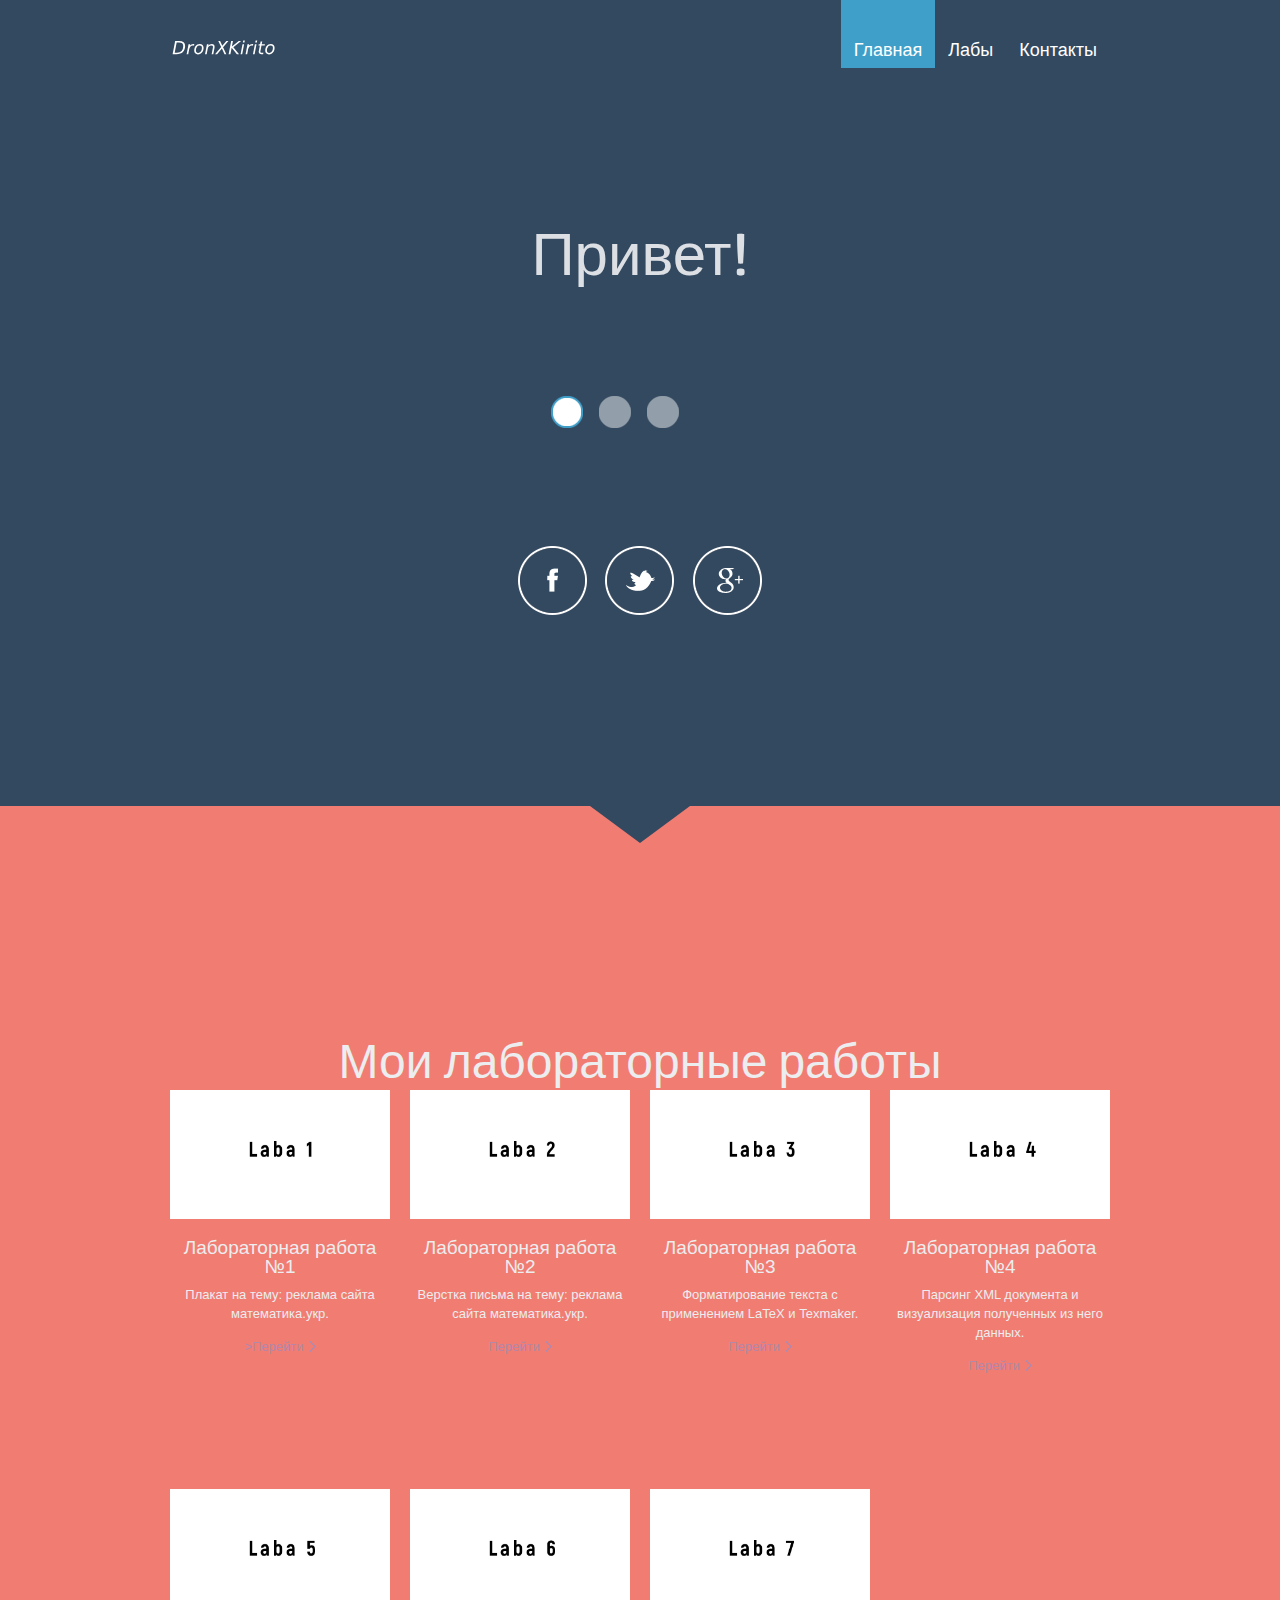
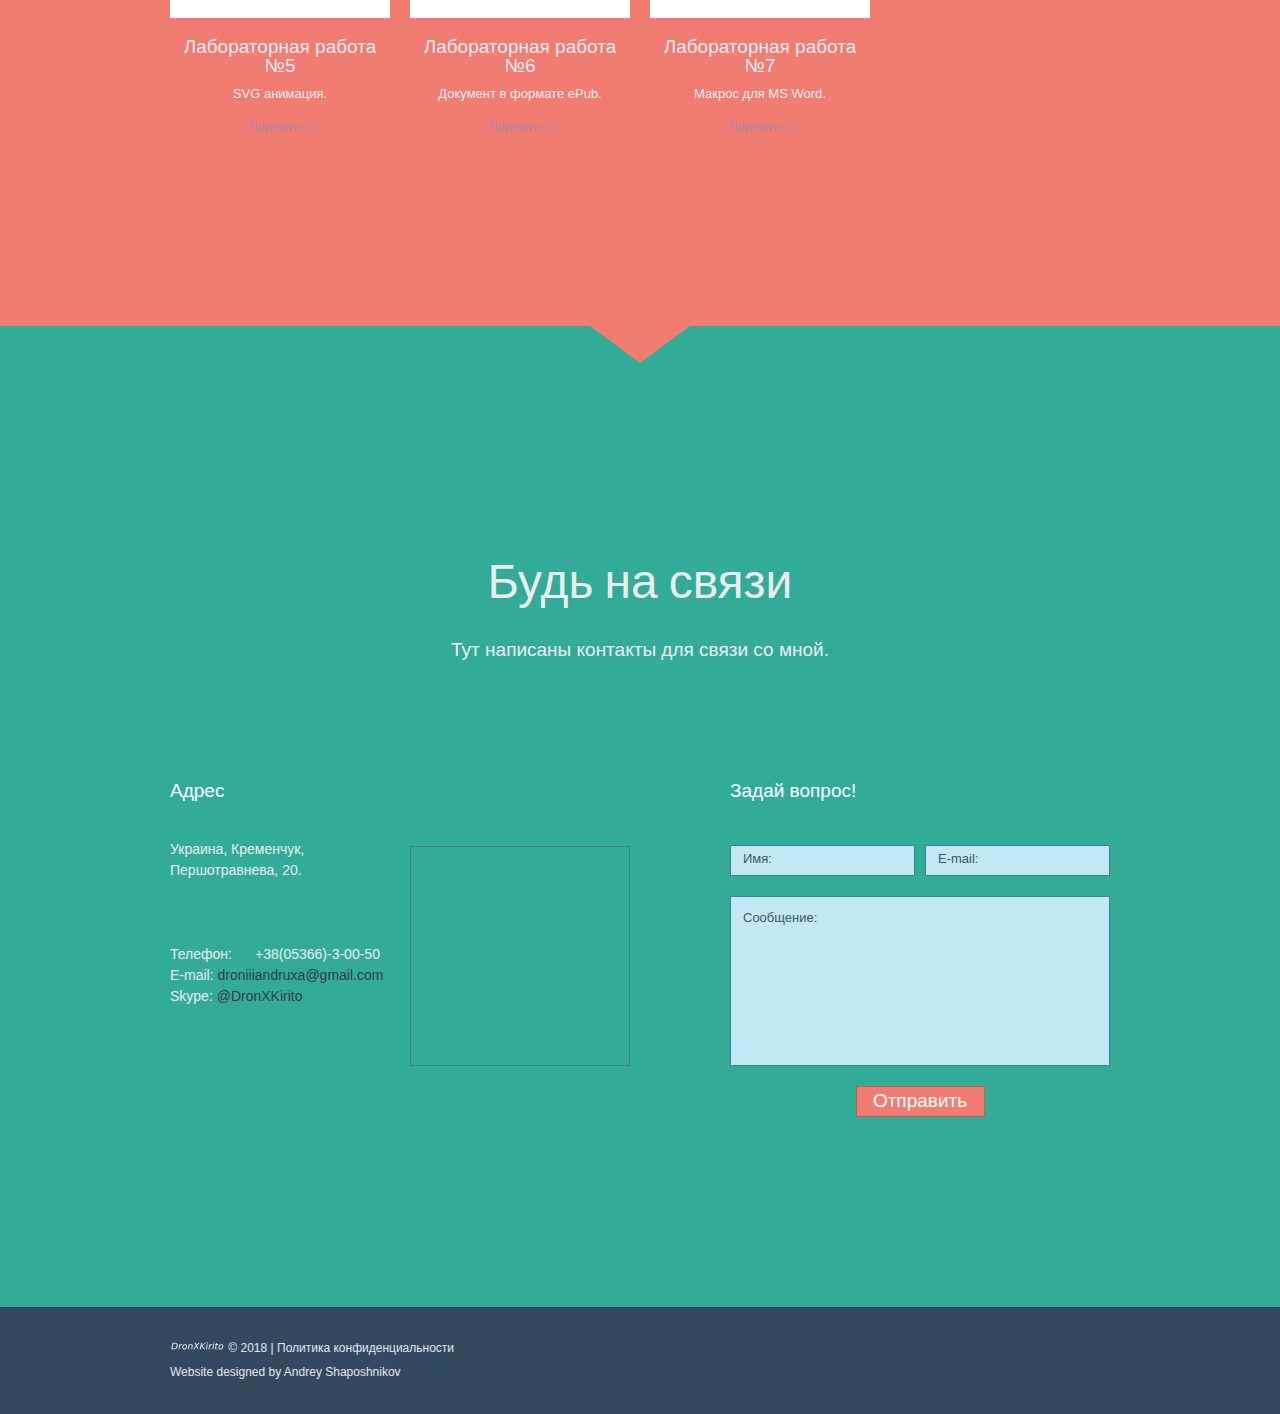
<file: index.html>
<!DOCTYPE html>
<html lang="en">
	<head>
		<meta charset="utf-8">
		<title>Моя страница</title>
		<link rel="icon" href="images/favicon.ico">
		<link rel="shortcut icon" href="images/favicon.ico" />
		<link rel="stylesheet" href="css/style.css">
		<link rel="stylesheet" href="css/camera.css">
		<link rel="stylesheet" href="css/form.css">
		<script src="js/jquery.js"></script>
		<script src="js/jquery-migrate-1.1.1.js"></script>
		<script src="js/superfish.js"></script>
		<script src="js/forms.js"></script>
		<script src="js/jquery.ui.totop.js"></script>
		<script src="js/jquery.equalheights.js"></script>
		<script src="js/jquery.easing.1.3.js"></script>
		<script src="js/jquery.ui.totop.js"></script>
		<script src="js/tms-0.4.1.js"></script>
		<script>
			$(document).ready(function(){
				$('.slider_wrapper')._TMS({
					show:0,
					pauseOnHover:false,
					prevBu:'.prev',
					nextBu:'.next',
					playBu:false,
					duration:800,
					preset:'fade',
					pagination:true,//'.pagination',true,'<ul></ul>'
					pagNums:false,
					slideshow:8000,
					numStatus:false,
					banners: 'fade',
					waitBannerAnimation:false,
					progressBar:false
				});
			});
			$(document).ready(function(){
				!function(){
			var map=[]
			 ,names=[]
			 ,win=$(window)
			 ,header=$('header')
			 ,currClass
			$('.content').each(function(n){
			 map[n]=this.offsetTop
			 names[n]=$(this).attr('id')
			})
			win
			 .on('scroll',function(){
				var i=0
				while(map[i++]<=win.scrollTop());
				if(currClass!==names[i-2])
				currClass=names[i-2]
				header.removeAttr("class").addClass(names[i-2])
			 })
			}(); });
					function goToByScroll(id){
				$('html,body').animate({scrollTop: $("#"+id).offset().top},'slow');
				}
				$(document).ready(function(){
					$().UItoTop({ easingType: 'easeOutQuart' });
				});
		</script>
		<!--[if lt IE 8]>
			<div style=' clear: both; text-align:center; position: relative;'>
				<a href="http://windows.microsoft.com/en-US/internet-explorer/products/ie/home?ocid=ie6_countdown_bannercode">
					<img src="http://storage.ie6countdown.com/assets/100/images/banners/warning_bar_0000_us.jpg" border="0" height="42" width="820" alt="You are using an outdated browser. For a faster, safer browsing experience, upgrade for free today." />
				</a>
			</div>
		<![endif]-->
		<!--[if lt IE 9]>
			<script src="js/html5shiv.js"></script>
			<link rel="stylesheet" media="screen" href="css/ie.css">
		<![endif]-->
	</head>
	<body class="">
<!--==============================header=================================-->
		<header class="page1">
			<div class="container_12">
				<div class="grid_12">
					<h1><a href="#" onClick="goToByScroll('page1'); return false;"><img src="images/logo.png" alt="Gerald Harris attorney at law"></a></h1>
					<div class="menu_block">
						<nav class="">
							<ul class="sf-menu">
								<li class="current men"><a onClick="goToByScroll('page1'); return false;" href="#">Главная </a> <strong class="hover"></strong></li>
								<li class=" men3"><a onClick="goToByScroll('page2'); return false;" href="#">Лабы</a> <strong class="hover"></strong></li>
								<li class=" men4"><a onClick="goToByScroll('page3'); return false;" href="#">Контакты</a> <strong class="hover"></strong></li>
							</ul>
						</nav>
						<div class="clear"></div>
					</div>
				</div>
				<div class="clear"></div>
			</div>
		</header>
<!--=======content================================-->
		<div id="page1" class="content">
			<div class="container_12">
				<div class="grid_12">
					<div class="slider_wrapper">
						<ul class="items">
							<li>
								<img src="images/spacer.gif" alt="">
								<div class="caption banner">
									<h2>Привет!</h2>
								</div>
							</li>
							<li>
								<img src="images/spacer.gif" alt="">
								<div class="caption banner">
									<h2>Я Андрей Шапошников</h2>
								</div>
							</li>
							<li>
								<img src="images/spacer.gif" alt="">
								<div class="caption banner">
									<h2>Видимо ты пришел посмотреть на мои лабораторные работы</h2>
								</div>
							</li>
						</ul>
					</div>
					<div class="socials">
						<a href="https://www.facebook.com/profile.php?id=100003878473260"></a>
						<a href="https://twitter.com/AlisonBrut"></a>
						<a href="https://vk.com/dronxgamer"></a>
					</div>
				</div>
			</div>
		</div>
		<div id="page2" class="content">
			<div class="container_12">
				<div class="grid_12">
					<h3>Мои лабораторные работы</h3>
				</div>
				<div class="companies">
					<div class="grid_3">
						<img src="images/01.jpg" alt="">
						<div class="text1">Лабораторная работа №1</div>Плакат на тему: реклама сайта математика.укр.
						<br>
						<a href="ooei/lb1/1.png" target="_blank;">>Перейти</a>
					</div>
					<div class="grid_3">
						<img src="images/02.jpg" alt="">
						<div class="text1">Лабораторная работа №2</div>Верстка письма на тему: реклама сайта математика.укр.
						<br>
						<a href="ooei/lb2/email.html" target="_blank;">Перейти</a>
					</div>
					<div class="grid_3">
						<img src="images/03.jpg" alt="">
						<div class="text1">Лабораторная работа №3</div>Форматирование текста с применением LaTeX и Texmaker.
						<br>
						<a href="ooei/lb3/latex.html" target="_blank;">Перейти</a>
					</div>
					<div class="grid_3">
						<img src="images/04.jpg" alt="">
						<div class="text1">Лабораторная работа №4</div>Парсинг XML документа и визуализация полученных из него данных.
						<br>
						<a href="ooei/lb4/index.html" target="_blank;">Перейти</a>
					</div>
					<div class="clear"></div>
					<div class="grid_3">
						<img src="images/05.jpg" alt="">
						<div class="text1">Лабораторная работа №5</div>SVG анимация.
						<br>
						<a href="ooei/lb5/svg.svg"target="_blank;">Перейти</a>
					</div>
					<div class="grid_3">
						<img src="images/06.jpg" alt="">
						<div class="text1">Лабораторная работа №6</div>Документ в формате ePub.
						<br>
						<a href="ooei/lb6/soi.epub" target="_blank;">Перейти</a>
					</div>
					<div class="grid_3">
						<img src="images/07.jpg" alt="">
						<div class="text1">Лабораторная работа №7</div>Макрос для MS Word.
						<br>
						<a href="ooei/lb7/MacrosForStudents.bas" target="_blank;">Перейти</a>
					</div>
				</div>
			</div>
		</div>
		<div id="page3" class="content">
			<div class="container_12">
				<div class="grid_12">
					<div class="slogan">
						<h3>Будь на связи</h3>
						<div class="text1">
							Тут написаны контакты для связи со мной.
						</div>
					</div>
				</div>
				<div class="clear"></div>
				<div class="map">
					<div class="grid_3">
						<div class="text1">Адрес</div>
						<address>
							<dl>
								<dt>Украина, Кременчук,<br>
								Першотравнева, 20.
								</dt>
								<dd><span>Телефон:</span>+38(05366)-3-00-50</dd>
								<dd>E-mail: <a href="mailto:droniiiandruxa@gmail.com" class="link-1">droniiiandruxa@gmail.com</a></dd>
								<dd>Skype: <a href="#" class="link-1">@DronXKirito</a></dd>
							</dl>
						</address>
					</div>
					<div class="grid_3">
						<div class="text1">&nbsp;</div>
						<figure class="">
							<iframe src="https://www.google.com/maps/embed?pb=!1m18!1m12!1m3!1d2614.3843253507457!2d33.40814291589439!3d49.06032887930783!2m3!1f0!2f0!3f0!3m2!1i1024!2i768!4f13.1!3m3!1m2!1s0x40d7532e40cec9b3%3A0x913d31e0806da704!2sPershotravneva+St%2C+20%2C+Kremenchuk%2C+Poltavs&#39;ka+oblast%2C+Ukraine%2C+39600!5e0!3m2!1sen!2sus!4v1528974713439" width="600" height="450" frameborder="0" style="border:0" allowfullscreen></iframe>
						</figure>
					</div>
					<div class="grid_5 prefix_1">
						<div class="text1">Задай вопрос!</div>
						<form id="form">
						<div class="success_wrapper">
						<div class="success">Отправлена!<br>
						<strong>Я скоро свяжусь с вами.</strong> </div></div>
						<fieldset>
						<label class="name">
						<input type="text" value="Имя:">
						<br class="clear">
						<span class="error error-empty">*Это недопустимое имя.</span><span class="empty error-empty">*Это поле обязательно заполнить!</span> </label>
						<label class="email">
						<input type="text" value="E-mail:">
						<br class="clear">
						<span class="error error-empty">*Это недопустимый email.</span><span class="empty error-empty">*Это поле обязательно заполнить!</span> </label>
						<label class="message">
						<textarea>Сообщение:</textarea>
						<br class="clear">
						<span class="error">*Сообщение слишком короткое.</span> <span class="empty">*Это поле обязательно заполнить!</span> </label>
						<div class="clear"></div>
						<div class="btns"><a data-type="submit" class="link1">Отправить</a>
						<div class="clear"></div>
						</div></fieldset></form>
					</div>
					<div class="clear"></div>
				</div>
			</div>
		</div>
<!--==============================footer=================================-->
		<footer>
			<div class="container_12">
				<div class="grid_12">
					<div class="copy">
						<a onClick="goToByScroll('page1'); return false;" href="#"><img src="images/footer_logo.png" alt=""></a>  &copy; 2018 | <a href="#">Политика конфиденциальности</a> <br> Website designed by Andrey Shaposhnikov
					</div>
				</div>
				<div class="clear"></div>
			</div>
		</footer>
	</body>
</html>
</file>
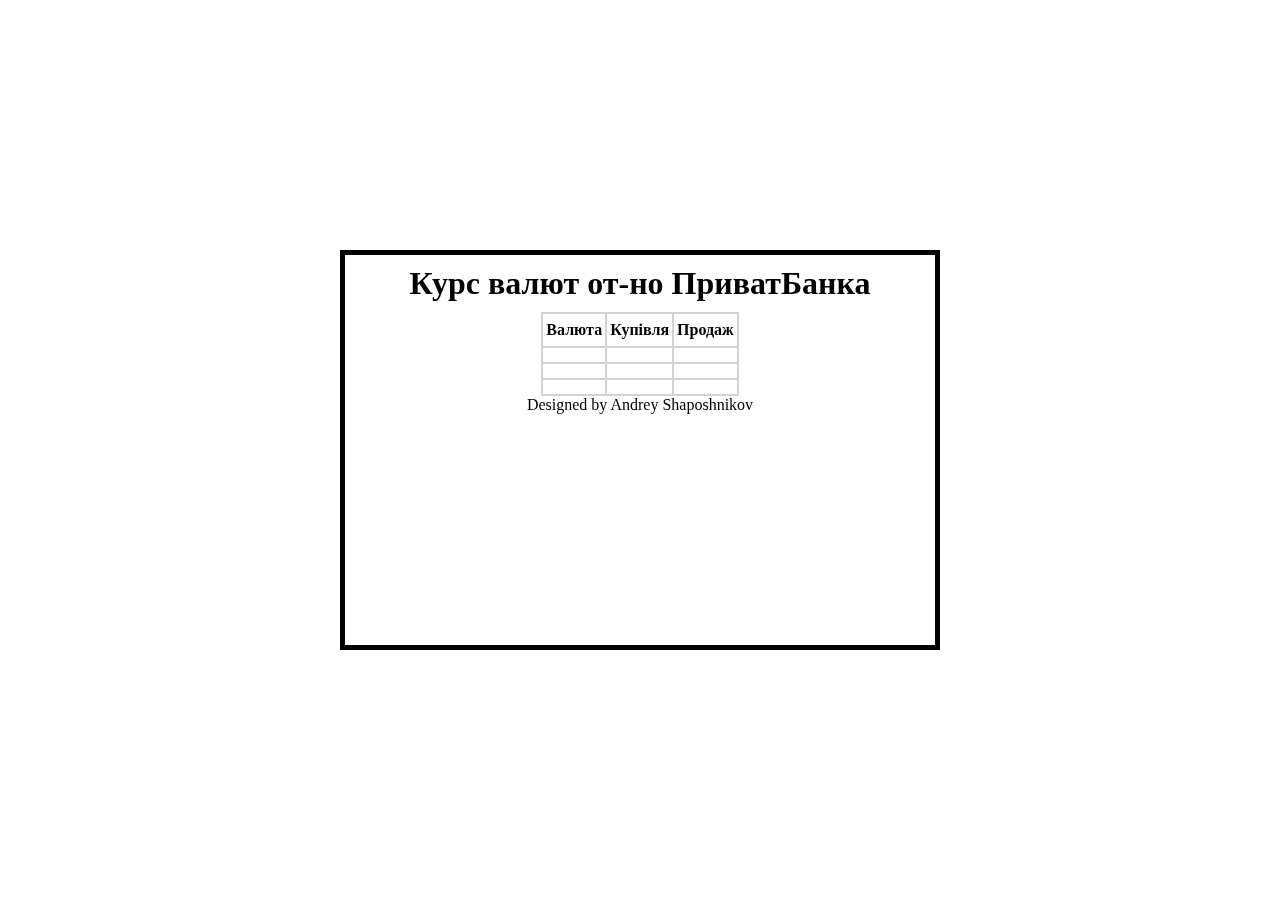
<file: ooei/lb4/index.html>
<!DOCTYPE html>
<html lang="ru">

<head>
    <meta charset="UTF-8">
    <meta name="viewport" content="width=device-width, initial-scale=1">
    <title>parcer</title>
    <meta name="description" content="PrivateBank">
    <meta http-equiv="X-UA-Compatible" content="IE=edge">
    <link href="style.css" type="text/css" rel="stylesheet">
    <script type="text/javascript" src="main.js"></script>
</head>

<body>
	<div>
        <h1>Курс валют от-но ПриватБанка</h1>
        <table id="myTable" class="main">
            <thead>
                <tr>
                    <th>Валюта</th>
                    <th>Купівля</th>
                    <th>Продаж</th>
                    
                </tr>
            </thead>
            <tbody class="tb">
                <tr>
                    <td></td>
                    <td></td>
                    <td></td>
                </tr>
                <tr>
                    <td></td>
                    <td></td>
                    <td></td>
                </tr>
                <tr>
                    <td></td>
                    <td></td>
                    <td></td>
                </tr>
            </tbody>
        </table>
		<div id="footer">
			<ul class="links">
				Designed by Andrey Shaposhnikov
			</ul>
		</div>
	</div>
</body>
</html>
</file>
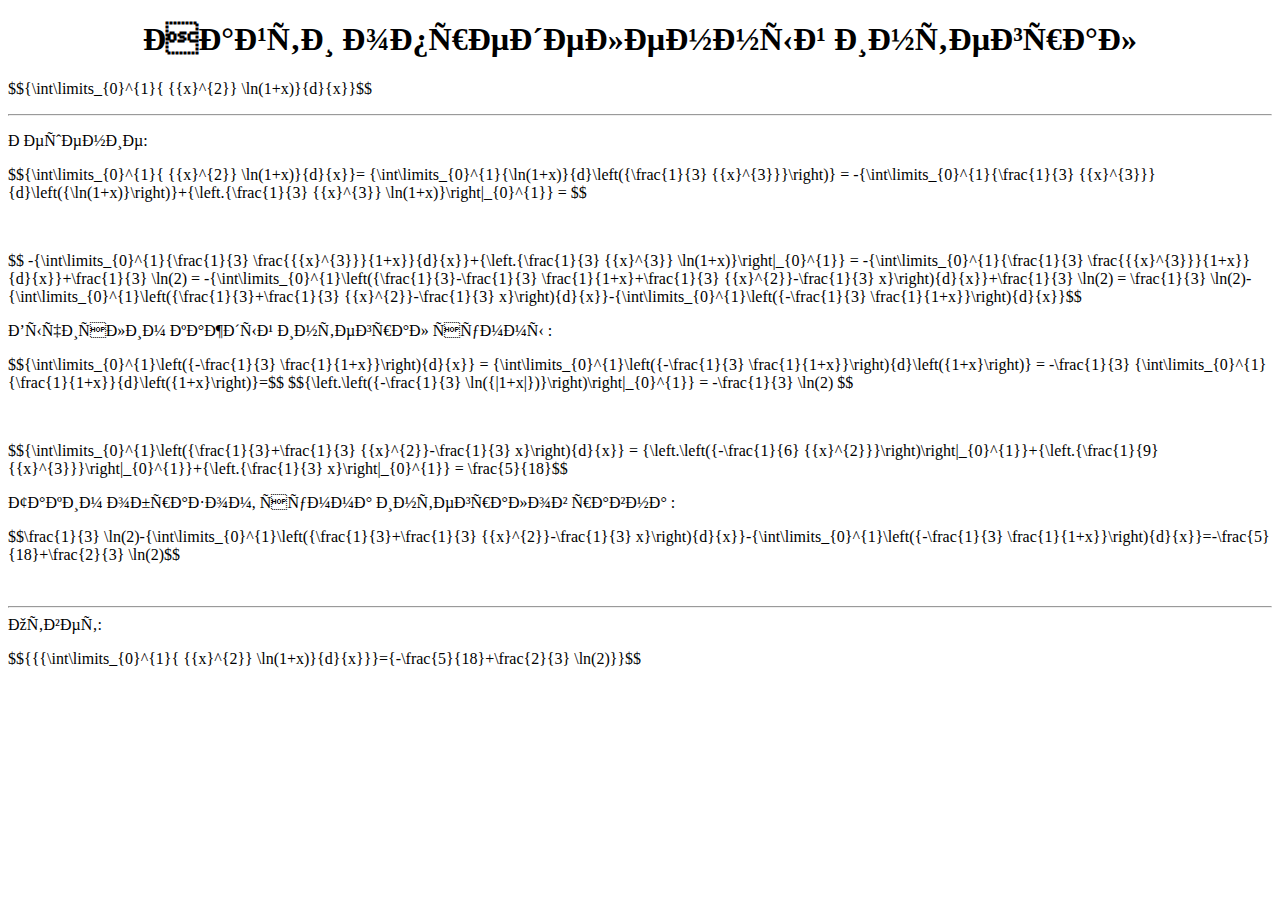
<file: ooei/lb3/latex.html>
<!DOCTYPE html>
<html>
	<head>
		<title>Лаба&#8470;3 - Latex</title>
		<meta http-equiv="Content-Type" content="text/html; charset=UTF-7" />
		<meta http-equiv="X-UA-Compatible" content="IE=edge" />
		<meta name="viewport" content="width=device-width, initial-scale=1">
		<script type="text/x-mathjax-config">
		  MathJax.Hub.Config({tex2jax: {inlineMath: [['$','$'], ['\\(','\\)']]}});
		</script>
		<script type="text/javascript" async
		  src="https://cdn.mathjax.org/mathjax/latest/MathJax.js?config=TeX-AMS_CHTML">
		</script>
		<style>
		h1 {text-align:center}
		h2 {
		  font-weight: bold;
		  padding: .2em .5em;
		  margin-top: 1.5em;
		  border-top: 3px solid;
		  border-bottom: 2px solid;
		}
		</style>
	</head>
	<body>
		<div class="header"></div>
		<h1>Найти определенный интеграл</h1>
		<p>$${\int\limits_{0}^{1}{ {{x}^{2}} \ln(1+x)}{d}{x}}$$</p>
		<hr>
		<p>
			Решение:
		</p>
		<p>
			$${\int\limits_{0}^{1}{ {{x}^{2}} \ln(1+x)}{d}{x}}= {\int\limits_{0}^{1}{\ln(1+x)}{d}\left({\frac{1}{3}  {{x}^{3}}}\right)} = -{\int\limits_{0}^{1}{\frac{1}{3}  {{x}^{3}}}{d}\left({\ln(1+x)}\right)}+{\left.{\frac{1}{3}  {{x}^{3}} \ln(1+x)}\right|_{0}^{1}} = $$
		</p>
		<br> 
		<p>	$$ -{\int\limits_{0}^{1}{\frac{1}{3} \frac{{{x}^{3}}}{1+x}}{d}{x}}+{\left.{\frac{1}{3}  {{x}^{3}} \ln(1+x)}\right|_{0}^{1}} = -{\int\limits_{0}^{1}{\frac{1}{3} \frac{{{x}^{3}}}{1+x}}{d}{x}}+\frac{1}{3} \ln(2) = -{\int\limits_{0}^{1}\left({\frac{1}{3}-\frac{1}{3} \frac{1}{1+x}+\frac{1}{3} {{x}^{2}}-\frac{1}{3} x}\right){d}{x}}+\frac{1}{3} \ln(2) = \frac{1}{3} \ln(2)-{\int\limits_{0}^{1}\left({\frac{1}{3}+\frac{1}{3} {{x}^{2}}-\frac{1}{3} x}\right){d}{x}}-{\int\limits_{0}^{1}\left({-\frac{1}{3} \frac{1}{1+x}}\right){d}{x}}$$
		</p>
		<p>Вычислим каждый интеграл суммы :
		<p>
			$${\int\limits_{0}^{1}\left({-\frac{1}{3} \frac{1}{1+x}}\right){d}{x}} = {\int\limits_{0}^{1}\left({-\frac{1}{3} \frac{1}{1+x}}\right){d}\left({1+x}\right)} = -\frac{1}{3}  {\int\limits_{0}^{1}{\frac{1}{1+x}}{d}\left({1+x}\right)}=$$
			$${\left.\left({-\frac{1}{3}  \ln({|1+x|})}\right)\right|_{0}^{1}} = -\frac{1}{3}  \ln(2) $$
			
		</p>
		<br>
		<p>
			$${\int\limits_{0}^{1}\left({\frac{1}{3}+\frac{1}{3} {{x}^{2}}-\frac{1}{3} x}\right){d}{x}} = {\left.\left({-\frac{1}{6}  {{x}^{2}}}\right)\right|_{0}^{1}}+{\left.{\frac{1}{9}  {{x}^{3}}}\right|_{0}^{1}}+{\left.{\frac{1}{3}  x}\right|_{0}^{1}} = \frac{5}{18}$$
		</p>
		<p>Таким образом, сумма интегралов равна  :
		<p>$$\frac{1}{3} \ln(2)-{\int\limits_{0}^{1}\left({\frac{1}{3}+\frac{1}{3} {{x}^{2}}-\frac{1}{3} x}\right){d}{x}}-{\int\limits_{0}^{1}\left({-\frac{1}{3} \frac{1}{1+x}}\right){d}{x}}=-\frac{5}{18}+\frac{2}{3} \ln(2)$$</p>
		<br>
		<hr>
		Ответ:
		<p>$${{{\int\limits_{0}^{1}{ {{x}^{2}} \ln(1+x)}{d}{x}}}={-\frac{5}{18}+\frac{2}{3} \ln(2)}}$$</p>
	</body>
</html>
</file>
<file: css/camera.css>
/**************************
*
*	GENERAL
*
**************************/



.slider_wrapper {
	overflow: hidden;
	position: relative;
	z-index: 0;
	width: 940px;
	height: 376px;

}

.camera_target_content {
	overflow: visible !important;

}

.camera_wrap {
	overflow: hidden;
	display: none;
	position: relative;
	overflow: visible !important;
	z-index: 0;
	margin-bottom: 0 !important;
}

.camera_wrap img {
	max-width: 10000px;
}

.camera_fakehover {
	height: 100%;
	min-height: 60px;
	position: relative;
	width: 100%;
	z-index: 1;
}
.camera_wrap {
	width: 100%;
}
.camera_src {
	display: none;
}
.cameraCont, .cameraContents {
	height: 100%;
	position: relative;
	width: 100%;
	z-index: 1;
}
.cameraSlide {
	bottom: 0;
	left: 0;
	position: absolute;
	right: 0;
	top: 0;
	width: 100%;
}
.cameraContent {
	bottom: 0;
	display: none;
	left: 0;
	position: absolute;
	right: 0;
	top: 0;
	width: 100%;
}
.camera_target {
	bottom: 0;
	height: 100%;
	left: 0;
	overflow: hidden;
	position: absolute;
	right: 0;
	text-align: left;
	top: 0;
	width: 100%;
	z-index: 0;
}
.camera_overlayer {
	bottom: 0;
	height: 100%;
	left: 0;
	overflow: hidden;
	position: absolute;
	right: 0;
	top: 0;
	width: 100%;
	z-index: 0;
}
.camera_target_content {
	bottom: 0;
	left: 0;
	overflow: hidden;
	position: absolute;
	right: 0;
	top: 0;
	z-index: 2;
}
.camera_target_content .camera_link {
    background: url(../images/blank.gif);
	display: block;
	height: 100%;
	text-decoration: none;
}
.camera_loader {
    background: #fff url(../images/camera-loader.gif) no-repeat center;
	background: rgba(255, 255, 255, 0.9) url(../images/camera-loader.gif) no-repeat center;
	border: 1px solid #ffffff;
	border-radius: 18px;
	height: 36px;
	left: 50%;
	overflow: hidden;
	position: absolute;
	margin: -18px 0 0 -18px;
	top: 50%;
	width: 36px;
	z-index: 3;
}

.camera_nav_cont {
	height: 65px;
	overflow: hidden;
	position: absolute;
	right: 9px;
	top: 15px;
	width: 120px;
	z-index: 4;
}
.camerarelative {
	overflow: hidden;
	position: relative;
}
.imgFake {
	cursor: pointer;
}
.camera_commands > .camera_stop {
	display: none;	
}


.slide_wrapper .camera_prev{
	background: url(../images/prevnext_bg.png) 0 0 repeat;
	width: 70px;	
	top: 0 !important;
	height: auto !important;
	bottom: 0;
	left: -80px;
	display: block;
	position: absolute;
	opacity: 1 !important;
	transition: 0.5s ease;
	-o-transition: 0.5s ease;
	-webkit-transition: 0.5s ease;
}

.slide_wrapper .camera_prev>span {
	background: url(../images/prev.png) center 0 no-repeat;
	top: 50%;
		
	margin-top: -10px;
	position: absolute;
	display: block;
	height: 20px;
	left: 0;
	right: 0;
}

.slide_wrapper .camera_next>span {
	background: url(../images/next.png) center 0 no-repeat;
	top: 50%;
	margin-top: -10px;
	position: absolute;
	display: block;
	left: 0;
	right: 0;
	height: 20px;
}



.slide_wrapper .camera_next {
	background: url(../images/prevnext_bg.png) 0 0 repeat;
	width: 70px;	
	top: 0  !important;
	bottom: 0;
	height: auto !important;

	right: -80px;
	display: block;
	position: absolute;
	opacity: 1 !important;
	transition: 0.5s ease;
	-o-transition: 0.5s ease;
	-webkit-transition: 0.5s ease;
}

.camera_thumbs_cont {
	z-index: 999;
	position: relative;
}


.camera_thumbs_cont > div {
	float: left;
	width: 100%;

}
.camera_thumbs_cont ul {
	overflow: hidden;
	position: relative;
	margin: 0 !important;
	margin-left: -80px !important;
	margin-top: -35px !important;
	text-align: center;
	background-color: #b8684f;
}
.camera_thumbs_cont ul li {
	
	display: inline;
}
.camera_thumbs_cont ul li > img {
	cursor: pointer;
	vertical-align:bottom;
	transition: 0.5s ease;
	-o-transition: 0.5s ease;
	-webkit-transition: 0.5s ease;
}
.camera_clear {
	display: block;
	clear: both;
}
.showIt {
	display: none;
}
.camera_clear {
	clear: both;
	display: block;
	height: 1px;
	margin: -1px 0 25px;
	position: relative;
}



.caption {
	left: 0px;
	right: 0px;
	top: 0;
	bottom: 0;
	position: absolute;
	z-index: 1 !important;

}




.pagination  {
	display: block;
	position: absolute;
	left: 50%;
	bottom: 73px;
	width: 178px;
	height: 32px;
	margin-left: -89px;
	overflow: hidden;
	right: 0;
	z-index: 999;
	text-align: left;

}

.camera_pag_ul {
 	overflow: hidden;


}

.pagination li {
	float: left;
}

.pagination li+li {
	margin-left: 16px;
}

.pagination li a {
	display: block;
	width: 32px;
	cursor: pointer;
	height: 32px;
	background: url(../images/pagination.png) right 0 no-repeat;
	overflow: hidden;
	color: transparent;
	text-indent: -100px;
	transition: 0s ease;
	-o-transition: 0s ease;
	-webkit-transition: 0s ease;
}

.pagination li a:hover, .pagination li.current a {
	background-position: 0 0;
	cursor: pointer;
}
/**************************
*
*	COLORS & SKINS
*
**************************/
/**************************


.camera_prev {
	display: block;
	position: absolute;
	background: url(../images/prevnext.png) 0 0 no-repeat;
	width: 48px;
	height: 48px;
	top: 19px;
	right: 92px;
	z-index: 999;
	opacity:  1 !important;
	transition: 0s ease;
	-o-transition: 0. ease;
	-webkit-transition: 0s ease;
}


.camera_next {
	right: 40px;
	display: block;
	position: absolute;
	background: url(../images/prevnext.png) right bottom no-repeat;
		width: 48px;
	height: 48px;
	top: 19px;
	right: 42px;
	z-index: 999;
	transition: 0s ease;
	-o-transition: 0s ease;
	-webkit-transition: 0s ease;
	opacity: 1 !important;

}


.camera_next:hover {
	cursor: pointer;
	background-position: right 0;
}

.camera_prev:hover {
	cursor: pointer;
	background-position: 0 bottom;
}


**************************/
</file>
<file: css/form.css>
/****Form****/

#form {
padding-top: 6px;
}

#form input {
	color:#39596e;
	 border: 1px solid #3c7f9f;
	 padding: 4px 12px 9px;
	background-color: #c2e8f4;
	width: 100%;
	height: 31px;
	float:left;
	font: 13px/18px  Arial, Helvetica, sans-serif;
	box-sizing: border-box;
	-moz-box-sizing: border-box; /*Firefox 1-3*/
	-webkit-box-sizing: border-box; /* Safari */
}

#form textarea {
	color:#39596e;
	height: 170px;
	overflow: auto;
	background-color: #c2e8f4;
	 border: 1px solid #3c7f9f;
	 padding: 12px 12px 9px;
	width: 100%;
	position: relative;
	resize:none;
	box-sizing: border-box;
	-moz-box-sizing: border-box; /*Firefox 1-3*/
	-webkit-box-sizing: border-box; /* Safari */
	float:left;
	font: 13px/18px  Arial, Helvetica, sans-serif;
	margin: 0;
	
}
#form label {
	position:relative;
	display: block;
	min-height: 51px;
	width: 185px;
	float: left;
}


.email {
	margin-left: 10px;
}






#form .error, #form .empty {
	color: #FF0000;
	display: none;
	font-size: 11px;
	line-height:14px;
	width:auto;
	position: absolute;
	z-index: 999;
	right: 5px;
	bottom: 4px;
	float:left;
}

#form .message .error, #form .message .empty {
	bottom: -16px;
}

#form .error-empty {
	display:none;
	float:left;
}

.btns {
	position:relative;
	padding-top: 20px;
	text-align: center;

}


.btns a {
	display: inline-block;
	font-size: 19px;
	line-height: 18px;
	background-color: #f17c72;
	border: 1px solid #b76058;
	min-width: 107px;
	padding: 5px 10px 6px;
	color: #fff;
	cursor: pointer;
}

.btns a:hover {
	background-color: #c2e8f4;
	border-color: #3c7f9f;
	color: #39596e;
}

#form .message {
	width: 100%;
}

#form .btns span {
	display: inline-block;
	width: 13px;
}


.message br {
	height: 0;
	line-height: 0;
}

#form .success {
	display: none;
	position: absolute;
	width: 100%;
	color:#39596e;

	 border: 1px solid #3c7f9f;

	background-color: #c2e8f4;

	text-align: center;
	padding: 20px 10px;
	z-index: 999;
	box-sizing: border-box;
	-moz-box-sizing: border-box; /*Firefox 1-3*/
	-webkit-box-sizing: border-box; /* Safari */
}



.success_wrapper {
	position: relative;	
}
</file>
<file: css/ie.css>
@import url(//fonts.googleapis.com/css?family=Signika:400);
@import url(//fonts.googleapis.com/css?family=Signika:300);
@import url(//fonts.googleapis.com/css?family=Signika:600);
@import url(//fonts.googleapis.com/css?family=Signika:700);



.box img { behavior:url(js/PIE.htc); position:relative;}

.socials a:hover, .socials1 a:hover {
	filter:progid:DXImageTransform.Microsoft.Alpha(opacity=50);

}
</file>
<file: ooei/lb4/style.css>
html {
    box-sizing: border-box; }

*,
*:after,
*:before {
  box-sizing: inherit; }

* {
  padding: 0;
  margin: 0;
  }
  
body {
	border: solid 5px black;
    position: fixed;
    left: 50%;
    top: 50%;
    z-index: 100;

    height: 400px;
    margin-top: -200px;

    width: 600px;
    margin-left: -300px;
}
  
h1{
  margin: 10px 0;
  text-align: center;
}

.main {
  text-align: center;
  border-collapse: collapse;
  margin: 0 auto; }
  
  .main th {
    font-weight: 800;
    padding: 7px 3px;
    border:2px solid lightgray;}
	
  .main td{
    padding: 7px 2px; 
    border:2px solid lightgray;
  }

.links {
	text-align: center;
}
</file>
<file: css/style.css>
/**/
@import url(//fonts.googleapis.com/css?family=Signika:400,300,600,700);
/* 'Signika', sans-serif */

@import "../css/reset.css";
@import "../css/grid.css";
@import "../css/superfish.css";

input {
	outline:  none !important;
}


html {
	width: 100%;
}

 a[href^="tel:"] {
color: inherit;
text-decoration:none;
}

* {
	-webkit-text-size-adjust: none;
}


body {
	font: 13px/19px  Arial, Helvetica, sans-serif;
	color:#ecedef;
	position:relative;
	min-width:960px;
	background: #334960;
}

.ic {
	border:0;
	float:right;
	background:#fff;
	color:#f00;
	width:50%;
	line-height:10px;
	font-size:10px;
	margin:-220% 0 0 0;
	overflow:hidden;
	padding:0
}

h1, h2, h3, h4, h5, h6 {
	font-weight: normal;
	font-family: 'Signika', sans-serif;
	color: #ecedef;
}

h2 {
	font-size: 60px;
	padding-top: 101px;
	line-height: 60px;
	text-align: center;
}

h3 {
	font-size: 48px;
	line-height: 54px;
}

p {
	margin-bottom: 19px;
}

img {
	max-width: 100%;
}

address {
	font-style: normal;
}
ul {
	padding: 0;
	margin: 0;
	list-style: none;
}

ul.list{

}

/*links*/

a {
	text-decoration: none;
	color: inherit;
	outline: none;
	transition: 0.5s ease;
	-o-transition: 0.5s ease;
	-webkit-transition: 0.5s ease;
}

a:hover {
	color: #334960;
	
}

/*preclass*/

.mb0 {
	margin-bottom: 0px !important;
}
.m0 {
	margin: 0 !important;
}


.pad0 {
	padding: 0 !important;
}


.pt0 {
	padding-top: 0;
}

.img_inner {
	max-width: 100%;
	 -moz-box-sizing: border-box;
 -webkit-box-sizing: border-box;
 -o-box-sizing: border-box;
 box-sizing: border-box;
 position: relative;
}

.fleft {
	float: left;
	margin-right: 20px;
	margin-top: 3px;
	margin-bottom: 22px;
}

.fright {
	float: right !important;	
}

.upp {
	text-transform: uppercase;
}

.alright {
	text-align: right;
}
.center {
	text-align: center;
}
.wrapper, .extra_wrapper {
	overflow: hidden;
}
.clear {
	float: none !important;
	clear: both;
}



/*header*/

header {
	display: block;
	position: fixed;
	z-index: 999;
	left: 0;
	right: 0;
	padding-bottom: 20px;
	top: 0;
	overflow: hidden;
	background-color: #334960;
	transition: 0.2s ease;
	-o-transition: 0.1s ease;
	-webkit-transition: 0.2s ease;

}




h1 {
	padding-top: 28px;
	float: left;
	z-index: 999;

}
header h1 a {
	display: block;
	overflow: hidden;
	width: 108px;
	height: 43px;
	text-indent: -999px;
	transition: 0s ease;
	-o-transition: 0s ease;
	-webkit-transition: 0s ease;
}

header h1 a img {
	display: block;	
}

/*Content*/
.content {
	padding-top: 125px;
	text-align: center;
	position: relative;
}

.content:after {
	display: block;
	position: absolute;
	content: '';
	z-index: 1;
	width: 0px;
height: 0px;
border-style: solid;
border-width: 37px 50px 0 50px;
border-color: #334960 transparent transparent transparent;
	left: 50%;
	margin-left: -50px;
	top: 0;

}

#page3:after {
	border-color: #f17c72 transparent transparent transparent;

}

#page4:after {
	border-color: #32ac97 transparent transparent transparent;

}

#page5:after {
	border-color: #7f4c76 transparent transparent transparent;

}

.tm_link {
	color: #fd2614;
}

.tm_link:hover {
	color: #fff;
}

#page1 {
	padding-bottom: 191px;
}

header.page1 .men .hover{
	top: 0;
}

header.page2 .men1 .hover{
	top: 0;
}

header.page3 .men2 .hover{
	top: 0;
}

header.page4 .men3 .hover{
	top: 0;
}

header.page5 .men4 .hover{
	top: 0;
}

#page2 {
	background-color: #f17c72;
	padding-top: 230px;
	padding-bottom: 500px;
	padding-bottom: 190px;
}

header.page2 {
	background-color: #f17c72;
}

header.page2 .hover {
	background-color: #e6655e;
}



#page3 {
	background-color: #32ac97;
	padding-top: 230px;
}

header.page3{
	background-color: #32ac97;
}

header.page3 .hover {
	background-color: #46dcc7;
}

#page4 {
	background-color: #7f4c76;
}

header.page4{
	background-color: #7f4c76;
}

header.page4 .hover {
	background-color: #b288ab;
}

#page5 {
	background-color: #3f9fc9;
}

header.page5{
	background-color: #3f9fc9;
}

header.page5 .hover {
	background-color: #37637f;
}

.content {
}

.slogan h3 {
	margin-bottom: 30px;
}

#page2 h3 span {
	background-color: #2aae96;
}

#page2 h3 span, #page2 h3 em {
	display: inline-block;
	padding: 0 3px;
}

#page2 h3 em {
	font-style: normal;
	background-color: #7f4c76;
}

.socials {
	padding-top: 45px;
	text-align: center;
	font-size: 0;
	line-height: 0;
}

.socials a {
	display: inline-block;
	font-size: 0;
	line-height: 0;
	width: 69px;
	height: 69px;
	background: url(../images/socials.png) 0 0 no-repeat;
}

.socials a:hover {
	opacity: 0.5;
}

.socials a+a {
	margin-left: 18px;
	background-position: -87px 0;
}

.socials a+a+a {
	background-position: -175px 0;
	margin-left: 19px;
}

.socials a+a+a+a {
	background-position: right 0;
}

.text1 {
	font-size: 19px;
	line-height: 19px;
}

.box {
	background-color: #e6655e;
	border: 3px solid #f4948b;
	padding: 23px 0 24px;
	border-top-width: 4px;
	border-bottom-width: 4px;
}

.box img {
	border: 3px solid #f4948b;
	border-radius: 500px;
	margin-bottom: 19px;
}

.box .text1 {
	margin-bottom: 1px;
}

.slogan {
	margin-bottom: 117px;
}



.socials1 {
	margin-top: 19px;
	padding-top: 24px;
	border-top: 2px solid #2aae96;
	text-align: center;
	font-size: 0;
	line-height: 0;
}

.socials1 a {
	display: inline-block;
	font-size: 0;
	line-height: 0;
	width: 31px;
	height: 31px;
	background: url(../images/soc1.png) 0 0 no-repeat;
}

.socials1 a:hover {
	opacity: 0.5;
}

.socials1 a+a {
	width: 32px;
	margin-left: 8px;
	background-position: -39px 0;
}

.socials1 a+a+a {
	background-position: -79px 0;
}

.socials1 a+a+a+a {
	background-position: right 0;
}

#page3  {
	padding-bottom: 190px;
}

#page3 .box {
	color: #fff;
	background-color: #46dcc7;
	border-color: #99d6cb;
	padding: 22px 15px 27px;
}

#page3 .box img {
	margin-bottom: 21px;
	border-color: #c8f5ee;
	background-color: #334960;
}

#page3 .box .text1 {
	margin-bottom: 16px;
}

#page4 {
	padding-top: 231px;
	padding-bottom: 186px;
}

#page4  h3 {
	margin-bottom: 108px;
}

.companies img {
	margin-bottom: 19px;
}

.companies .text1 {
	margin-bottom: 9px;
}

.companies a {
	display: inline-block;
	color: #b288ab;
	padding-right: 12px;
	background: url(../images/link_marker.png) right 4px no-repeat;
	margin-top: 14px;
}

.companies a:hover {
	color: #fff;
}

.companies .clear {
	height: 114px;
}

#page5 {
	padding-top: 230px;
	padding-bottom: 190px;
}

#page5 .slogan {
	margin-bottom: 110px;
}
/****Map***/

.map {
	text-align: left;
	overflow: hidden;
	padding-top: 5px;
}

.map .text1 {
	margin-bottom: 39px;
	color: #fff;
}
.map figure {
	position: relative;
	top: 7px;
	border: 1px solid #3c7f9f;
	width: 100%;
		 -moz-box-sizing: border-box;
 -webkit-box-sizing: border-box;
 -o-box-sizing: border-box;
 box-sizing: border-box;
 display: block;

}
.map figure iframe {
	width: 100%;
	height: 218px;
	max-width: 100%;
}

.map a {
	color: #373b47;
}

.map a:hover {
	color: #fff;
}

.map address {
	overflow: hidden;
	font-size: 14px;
	line-height: 21px;

}



address dt {
	margin-bottom: 63px;
}


address dd span {
	min-width: 85px;
	display: inline-block;
	text-align: left;
}




/************Footer***********/

footer {
	display: block;
}

footer {
}

footer a:hover {
	color: #f17c72;
}

.copy {
	color: #e0e8ec;
	padding-top: 29px;
	padding-bottom: 30px;
	font-size: 12px;
	line-height: 24px;
}

/**to top**/
#toTop {
	display:none;
	text-decoration:none;
	position:fixed;
	bottom:40px;
	margin-right: -620px !important;
	overflow:hidden;
	width:45px;
	height:45px;
	border:none;
	text-indent:-999px;
	z-index:999;
	background:url(../images/totop.png) no-repeat left top;
	transition: 0s ease;
	-webkit-transition: 0s ease;
	-o-transition: 0s ease;	
}
#toTop:hover {
	background-position: right 0;
}
</file>
